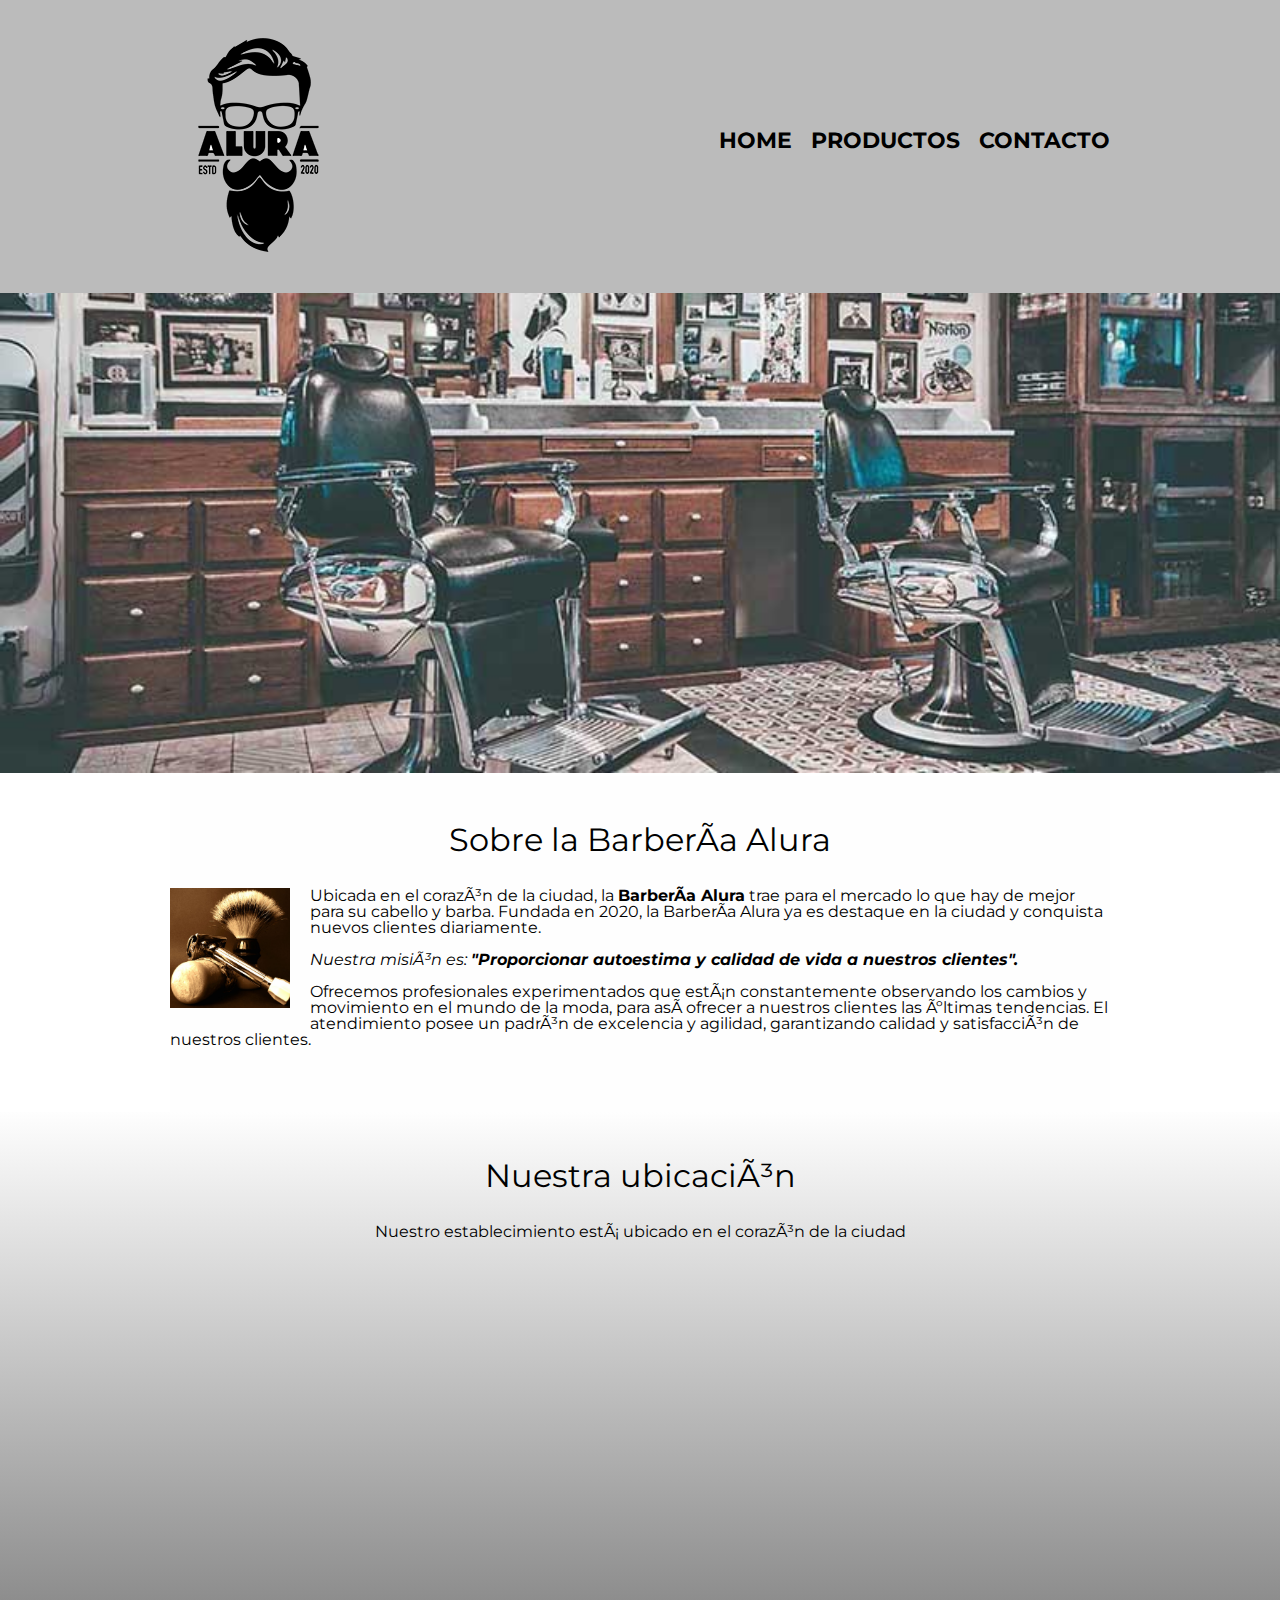
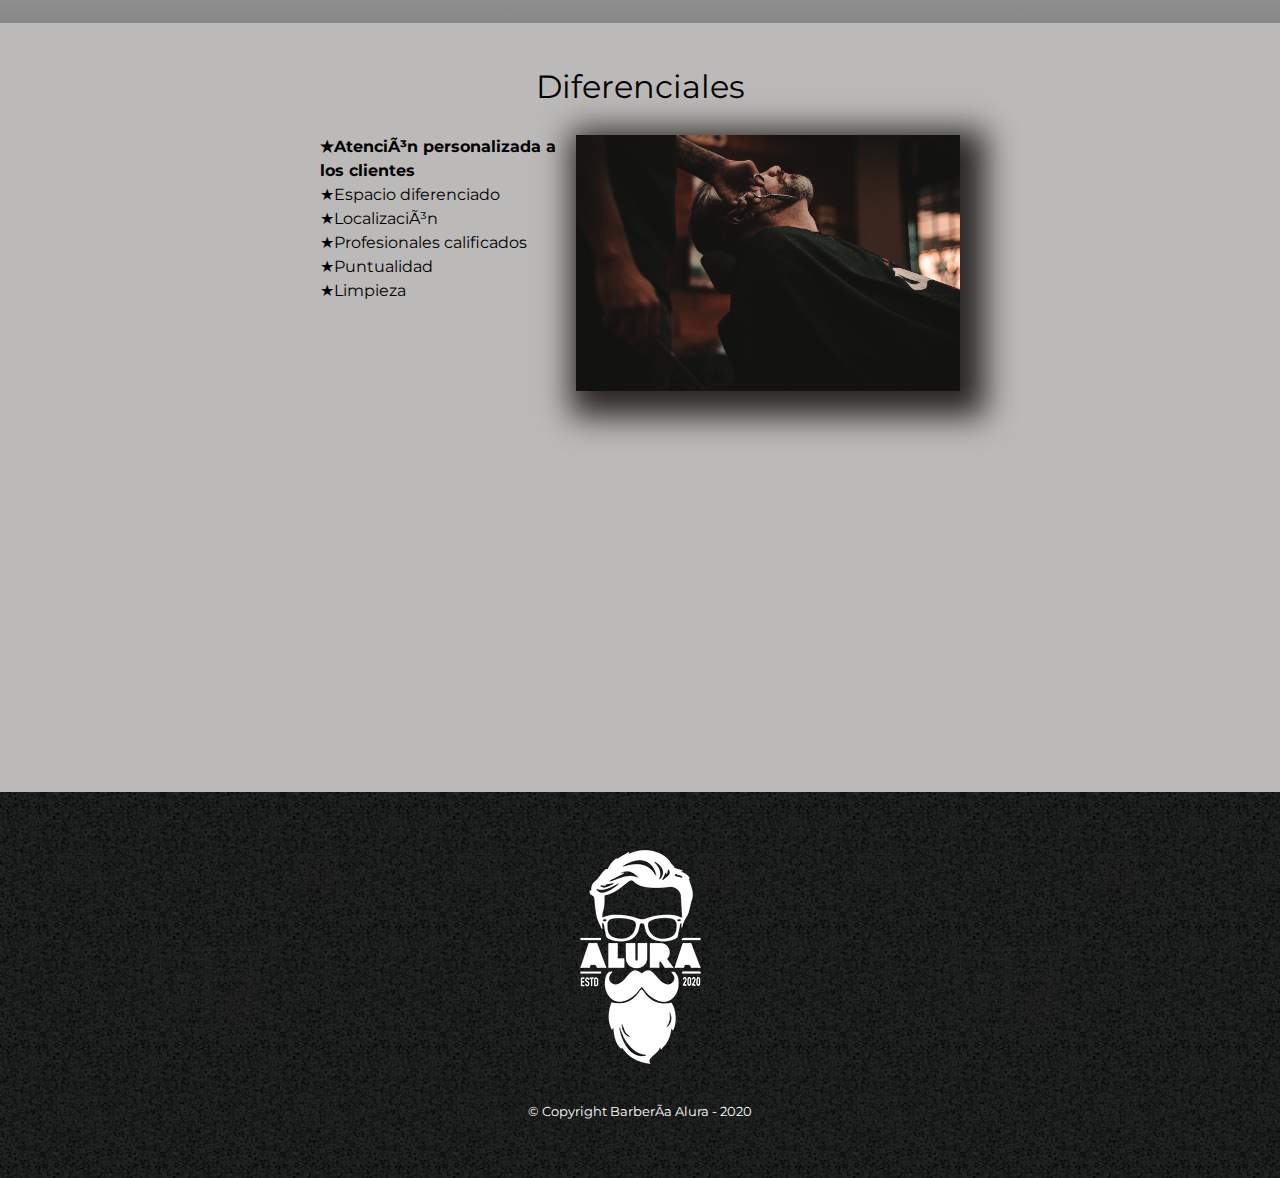
<file: index.html>
<!DOCTYPE html>

<html lang="es">
    <head>
        <meta charset="UTF 8">
        <meta name="viewport" content="width=device-width">
        <title>Barbería Alura</title>
        <link rel="stylesheet" href="reset.css">
        <link rel="stylesheet" href="style.css">
        <link href="https://fonts.googleapis.com/css2?family=Montserrat:wght@300&family=Stick&display=swap" rel="stylesheet">


    </head>

    <body>

        <header>

            <div class="caja">
                <h1><img src="imagenes/logo.png"></h1>
                <nav>
                    <ul>
                        <li><a href="index.html">Home</a></li>
                        <li><a href="productos.html">Productos</a></li>
                        <li><a href="contacto.html">Contacto</a></li>
                    </ul>
                </nav>
           </div>
           
        </header>


        <img class="banner" src="banner/banner.jpg">
        <main>
            <section class="principal">
                <h2 class="titulo-principal">Sobre la Barbería Alura</h2>
                <img class="utensilios" src="imagenes/utensilios.jpg" alt="Utensilios de un barbero">
    
                <p>Ubicada en el corazón de la ciudad, la <strong>Barbería Alura</strong> trae para el mercado lo que hay de mejor para su cabello y barba. Fundada en 2020, la Barbería Alura ya es destaque en la ciudad y conquista nuevos clientes diariamente.</p>
        
                <p id=" mision"><em>Nuestra misión es: <strong>"Proporcionar autoestima y calidad de vida a nuestros clientes".</strong></em></p>
        
                <p>Ofrecemos profesionales experimentados que están constantemente observando los cambios y movimiento en el mundo de la moda, para así ofrecer a nuestros clientes las últimas tendencias. El atendimiento posee un padrón de excelencia y agilidad, garantizando calidad y satisfacción de nuestros clientes.</p>
            </section>

            <section class="mapa">
                <h3 class="titulo-principal">Nuestra ubicación</h3>
                <p>Nuestro establecimiento está ubicado en el corazón de la ciudad</p>
            <div class="mapa-contenido">
                <iframe src="https://www.google.com/maps/embed?pb=!1m16!1m12!1m3!1d3656.428841000031!2d-46.636059925873305!3d-23.588948378780895!2m3!1f0!2f0!3f0!3m2!1i1024!2i768!4f13.1!2m1!1scaelum%20alura!5e0!3m2!1ses!2scl!4v1681516329058!5m2!1ses!2scl" width="100%" height="300" style="border:0;" allowfullscreen="" loading="lazy" referrerpolicy="no-referrer-when-downgrade"></iframe>
            </div>

            </section>
    
           <section class="diferenciales">
    
                <h3 class="titulo-principal">Diferenciales</h3>

                <div class="contenido-diferenciales">
                    <ul class="lista-diferenciales">
                        <li class="items">Atención personalizada a los clientes</li>
                        <li class="items">Espacio diferenciado</li>
                        <li class="items">Localización</li>
                        <li class="items">Profesionales calificados</li>
                        <li class="items">Puntualidad</li>
                        <li class="items">Limpieza</li>
                    </ul><img src="imagenes/diferenciales.jpg" class="imagenDiferenciales">
                </div>

                <div class="video">
                    <iframe width="560" height="315" src="https://www.youtube.com/embed/wcVVXUV0YUY" title="YouTube video player" frameborder="0" allow="accelerometer; autoplay; clipboard-write; encrypted-media; gyroscope; picture-in-picture; web-share" allowfullscreen></iframe>
        
                   </div>
             </section>

           

           
        </main>

        <footer>
            <img src="imagenes/logo-blanco.png">
             <p class="copyright">&copy Copyright Barbería Alura - 2020</p>
        </footer>
       
    </body>
</html>
</file>
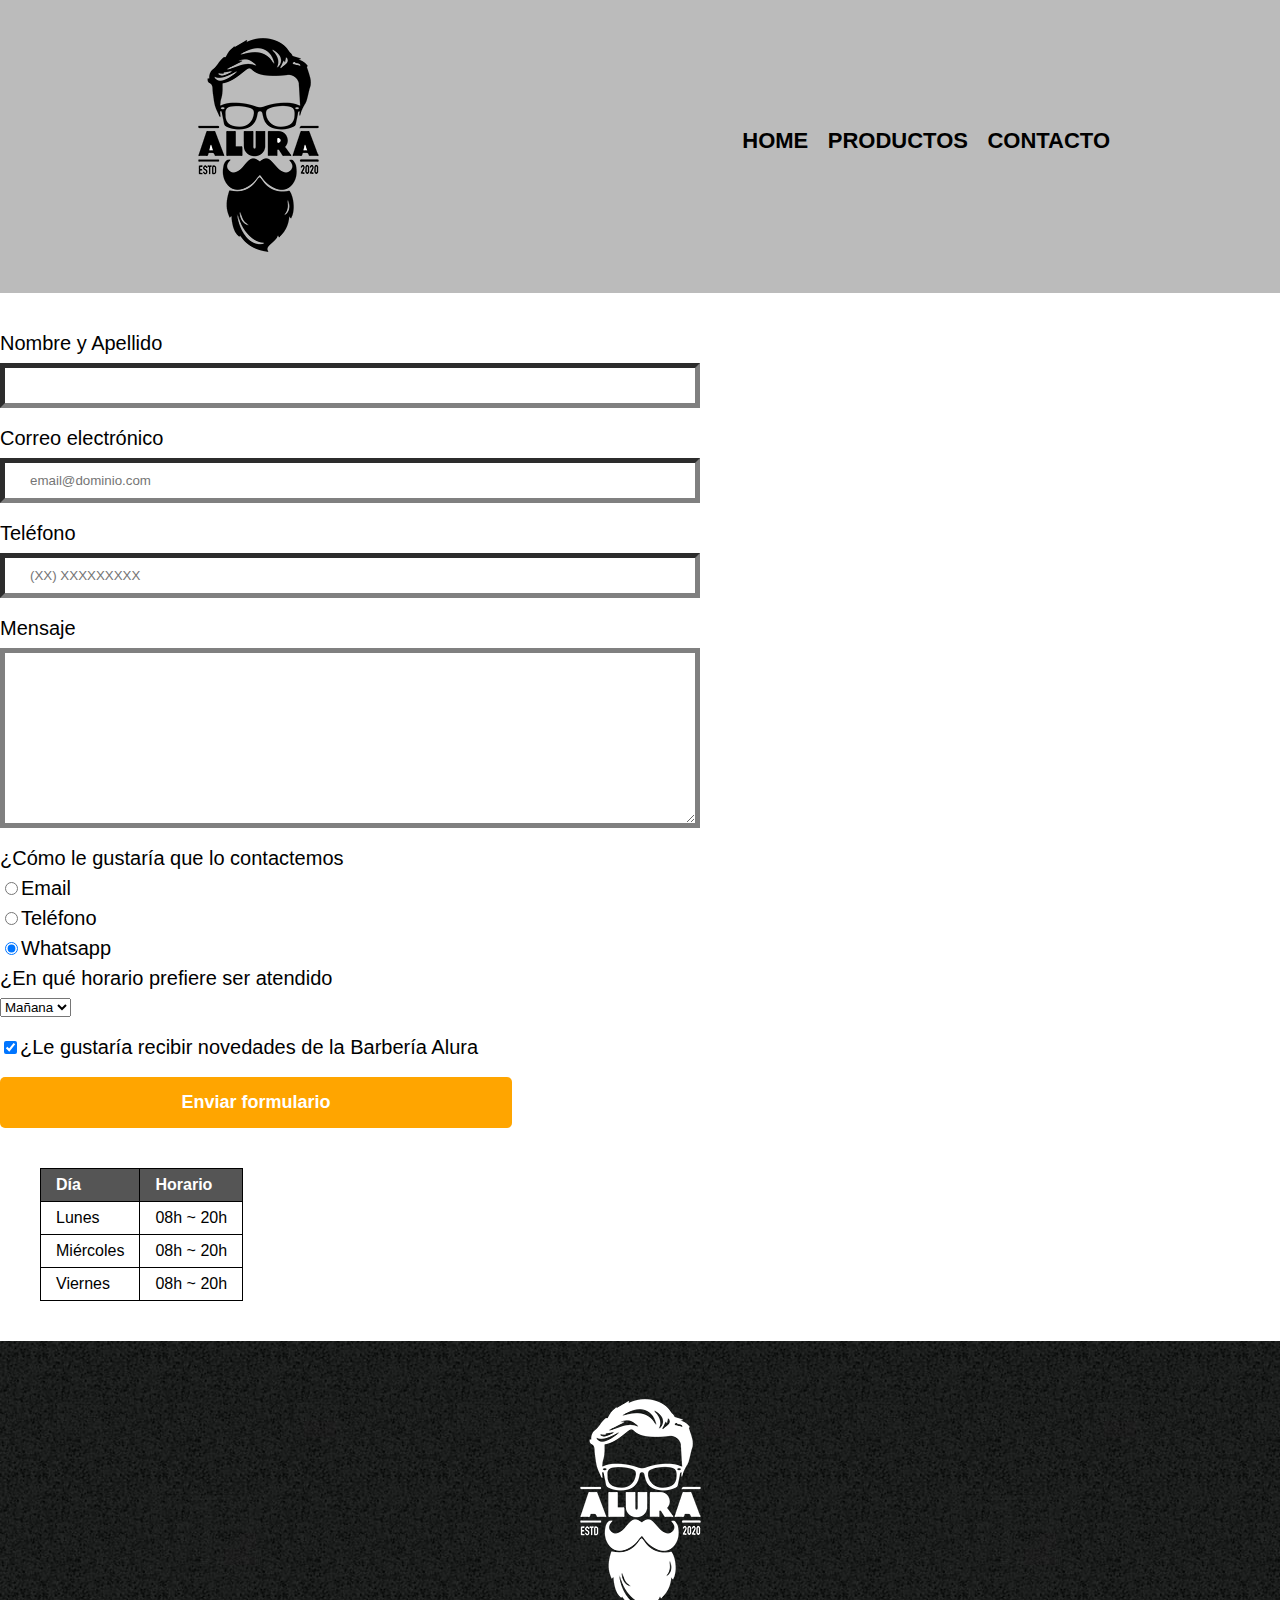
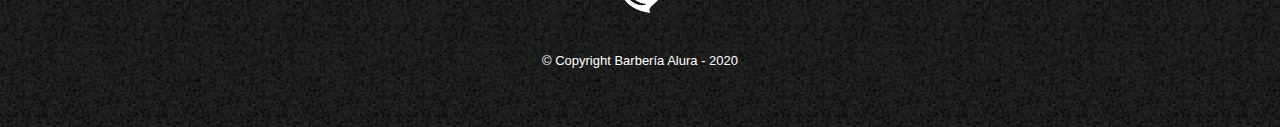
<file: contacto.html>
<!DOCTYPE html>
<html>
    <head>
        <meta charset="UTF-8">
        <title>Contacto-Barbería Alura</title>
        <link rel="stylesheet" href="reset.css">
        <link rel="stylesheet" href="style.css">
    </head>   
    <body>
        <header>

            <div class="caja">
                <h1><img src="imagenes/logo.png" alt="Logo de la Barbería Alura"></h1>
                <nav>
                    <ul>
                        <li><a href="index.html">Home</a></li>
                        <li><a href="productos.html">Productos</a></li>
                        <li><a href="contacto.html">Contacto</a></li>
                    </ul>
                </nav>
           </div>
           
        </header>
        <main>
           <form>
            <label for="nombreapellido">Nombre y Apellido</label>
            <input type="text" id="nombreapellido" class="input-padron" required>

            <label for="correoelectronico">Correo electrónico</label>
            <input type="email" id="correoelectronico" class="input-padron" required placeholder="email@dominio.com">

            <label for="telefono">Teléfono</label>
            <input type="tel" id="telefono" class="input-padron" required placeholder="(XX) XXXXXXXXX">

            <label for="mensaje">Mensaje</label>
            <textarea cols="70" rows="10" id="mensaje" class="input-padron" required></textarea >

            <fieldset>
                <legend>¿Cómo le gustaría que lo contactemos</legend>

                <label for="radio-email"><input type="radio" name="contacto" value="email" id="radio-email">Email</label>
               
                <label for="radio-telefono"><input type="radio" name="contacto" value="telefono" id="radio-telefono">Teléfono</label>
                
                <label for="radio-whatsapp"><input type="radio" name="contacto" value="whatsapp" id="radio-whatsapp" checked>Whatsapp</label>
                
            </fieldset>


            <fieldset>
                <legend>¿En qué horario prefiere ser atendido</legend>
                <select>
                    <option>Mañana</option>
                    <option>Tarde</option>
                    <option>Noche</option>

                </select>
            </fieldset>

            <label class="checkbox"><input type="checkbox" checked>¿Le gustaría recibir novedades de la Barbería Alura</label>

            <input type="submit" value="Enviar formulario" class="enviar">
           
           
        </form>

        <table>
            <thead>
                <tr>
                    <td>Día</td>
                    <td>Horario</td>
                </tr>
            </thead>
            <tbody>
                <tr>
                    <td>Lunes</td>
                    <td>08h ~ 20h</td>
                </tr>
                <tr>
                    <td>Miércoles</td>
                    <td>08h ~ 20h</td>
                </tr>
                <tr>
                    <td>Viernes</td>
                    <td>08h ~ 20h</td>
                </tr>
            </tbody>
            </table>
        </main>





    </body>
    <footer>
        <img src="imagenes/logo-blanco.png" alt="Logo de la Barbería Alura">
        <p class="copyright">&copy Copyright Barbería Alura - 2020</p>
    </footer>
    
</html>
</file>
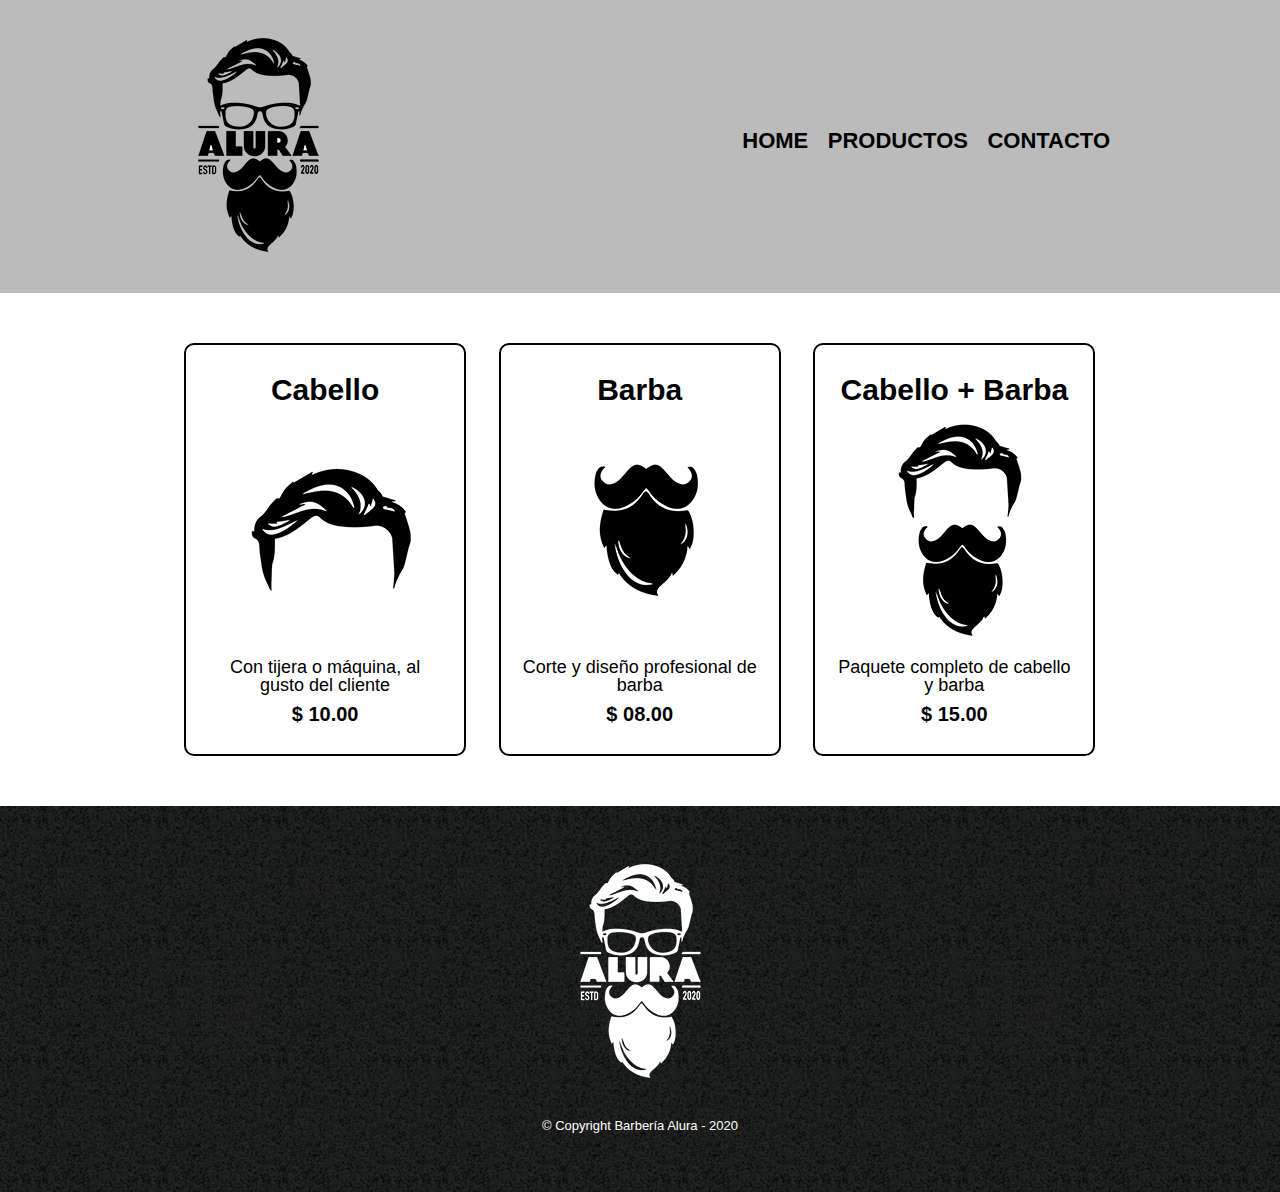
<file: productos.html>
<!DOCTYPE html>
<html>
    <head>
        <meta charset="UTF-8">
        <title>Productos-Barbería Alura</title>
        <link rel="stylesheet" href="reset.css">
        <link rel="stylesheet" href="style.css">
    </head>   
    <body>
        <header>

            <div class="caja">
                <h1><img src="imagenes/logo.png"></h1>
                <nav>
                    <ul>
                        <li><a href="index.html">Home</a></li>
                        <li><a href="productos.html">Productos</a></li>
                        <li><a href="contacto.html">Contacto</a></li>
                    </ul>
                </nav>
           </div>
           
        </header>

        <main>
            <ul class="productos">
                <li>
                    <h2>Cabello</h2>
                    <img src="imagenes/cabello.jpg">
                    <p class="producto-descripcion">Con tijera o máquina, al gusto del cliente</p>
                    <p class="producto-precio">$ 10.00</p>
                    </li>
                <li>
                    <h2>Barba</h2>
                    <img src="imagenes/barba.jpg">
                    <p class="producto-descripcion">Corte y diseño profesional de barba</p>
                    <p class="producto-precio">$ 08.00</p>
                </li>
                <li>
                    <h2>Cabello + Barba</h2>
                    <img src="imagenes/cabello+barba.jpg">
                    <p class="producto-descripcion">Paquete completo de cabello y barba</p>
                    <p class="producto-precio">$ 15.00</p>
                </li>
            </ul>
            
            
        </main>

    </body>
    <footer>
        <img src="imagenes/logo-blanco.png">
        <p class="copyright">&copy Copyright Barbería Alura - 2020</p>
    </footer>
    
</html>
</file>
<file: style.css>
body{
    font-family: 'Montserrat', sans-serif;
}

header {
    background-color: #bbbbbb;
    padding: 20px 0;
}

.caja{
    width: 940px;
    position: relative;
    margin: 0 auto;
}
nav{
    position: absolute;
    top: 110px;
    right: 0px;
}

nav li{
    display: inline;
    margin: 0 0 0 15px;
}
nav a{
    text-transform: uppercase;
    color: black;
    font-weight: bold;
    font-size: 22px;
    text-decoration: none;

}
nav a:hover{
    color: #c78c19;
    text-decoration: underline;
}

.productos{
    width: 940px;
    margin: 0 auto;
    padding: 50px;
}

.productos li{
    display: inline-block;
    text-align: center;
    width: 30%;
    vertical-align: top;
    margin: 0 1.5%;
    padding: 30px 20px;
    box-sizing: border-box;
    border: 2px solid #000000;
    border-radius: 10px;
}

.productos li:hover{
    border-color: #c78c19;
    
}

.productos li:active{
    border-color: #088c19;
}

.productos h2{
    font-size: 30px;
    font-weight: bold;
}

.productos li:hover h2{
    font-size: 33px;
}

.producto-descripcion{
    font-size: 18px;
}

.producto-precio{
    font-size: 20px;
    font-weight: bold;
    margin-top: 10px;

}

footer{
    text-align: center;
    background: url(imagenes/bg.jpg);
    padding: 40px;
}

.copyright{
    color: #FFFFFF;
    font-size: 13px;
    margin: 20px;
}



form{
    margin: 40px 0;
}

form label, form legend{
    display: block;
    font-size: 20px;
    margin: 0 0 10px;
}
.input-padron{
    display:block;
    margin: 0 0 20px;
    padding: 10px 25px;
    width: 50%;
    border-color: gray;
    border-width: 5px;
}

.checkbox{
    margin:20px 0;

}

.enviar{
    width: 40%;
    padding: 15px 0;
    font-size: 18px;
    font-weight: bold;
    color: white;
    background: orange;
    border: none;
    border-radius: 5px;
    transition: 1s all;
    cursor: pointer;
    
}

.enviar:hover{
    background: rgb(116, 15, 77);
    transform: scale(1.2);
   
}

table{
    margin: 40px 40px;
}

thead{
    background: #555555;
    color: white;
    font-weight: bold;

}

td, th{
    border: 1px solid #000000;
    padding: 8px 15px;
}
/*Aquí inicia el CSS para nuestra home*/
.banner{
width: 100%;
}

.principal{
    padding: 3em 0;
    background: #FEFEFE;
    width: 940px;
    margin: 0 auto;
    
}
.titulo-principal{
    text-align: center;
    font-size: 2em;
    margin: 0 0 1em;
    clear: left;

}

.principal p{
    margin: 0 0 1em;
}
.principal strong{
    font-weight: bold;
}
.principal em{
    font-style: italic;
}

.utensilios{
    width: 120px;
    float: left;
    margin: 0 20px 20px 0;
}

.mapa{
    padding: 3em 0;
    background: linear-gradient(#FEFEFE, #888888);
}

.mapa p{
    margin: 0 0 2em;
    text-align: center;
}

.mapa-contenido{
    width: 940px;
    margin: 0 auto;
}

.diferenciales{
    padding: 3em 0;
    background: rgb(188, 185, 185);
    
}

.contenido-diferenciales{
    width: 640px;
    margin: 0 auto;

}
 .lista-diferenciales{
    width: 40%;
    display: inline-block;
   vertical-align: top;

 }

 .items{
    line-height: 1.5;
 }

 .items:before{
    content:"★";
 }

 .items:first-child{
    font-weight: bold;
 }

.imagenDiferenciales{
    width: 60%;
    transition: 400ms;
    box-shadow: 10px 10px 30px 15px #292525 ; /*derecha arriba difuminación expansión y color*/
}

.imagenDiferenciales:hover{
    opacity: 0.3;
}

.video{
    width: 560px;
    margin: 1em auto;
}

@media  screen and (max-width:480px) {
    h1{
        text-align: center;
    }
    nav{
        position: static;
    }
    .caja, .principal, .mapa-contenido, .contenido-diferenciales, .video{
        width:auto;
    }
    .lista-diferenciales, .imagenDiferenciales{
        width: 100%;
    }
}
</file>
